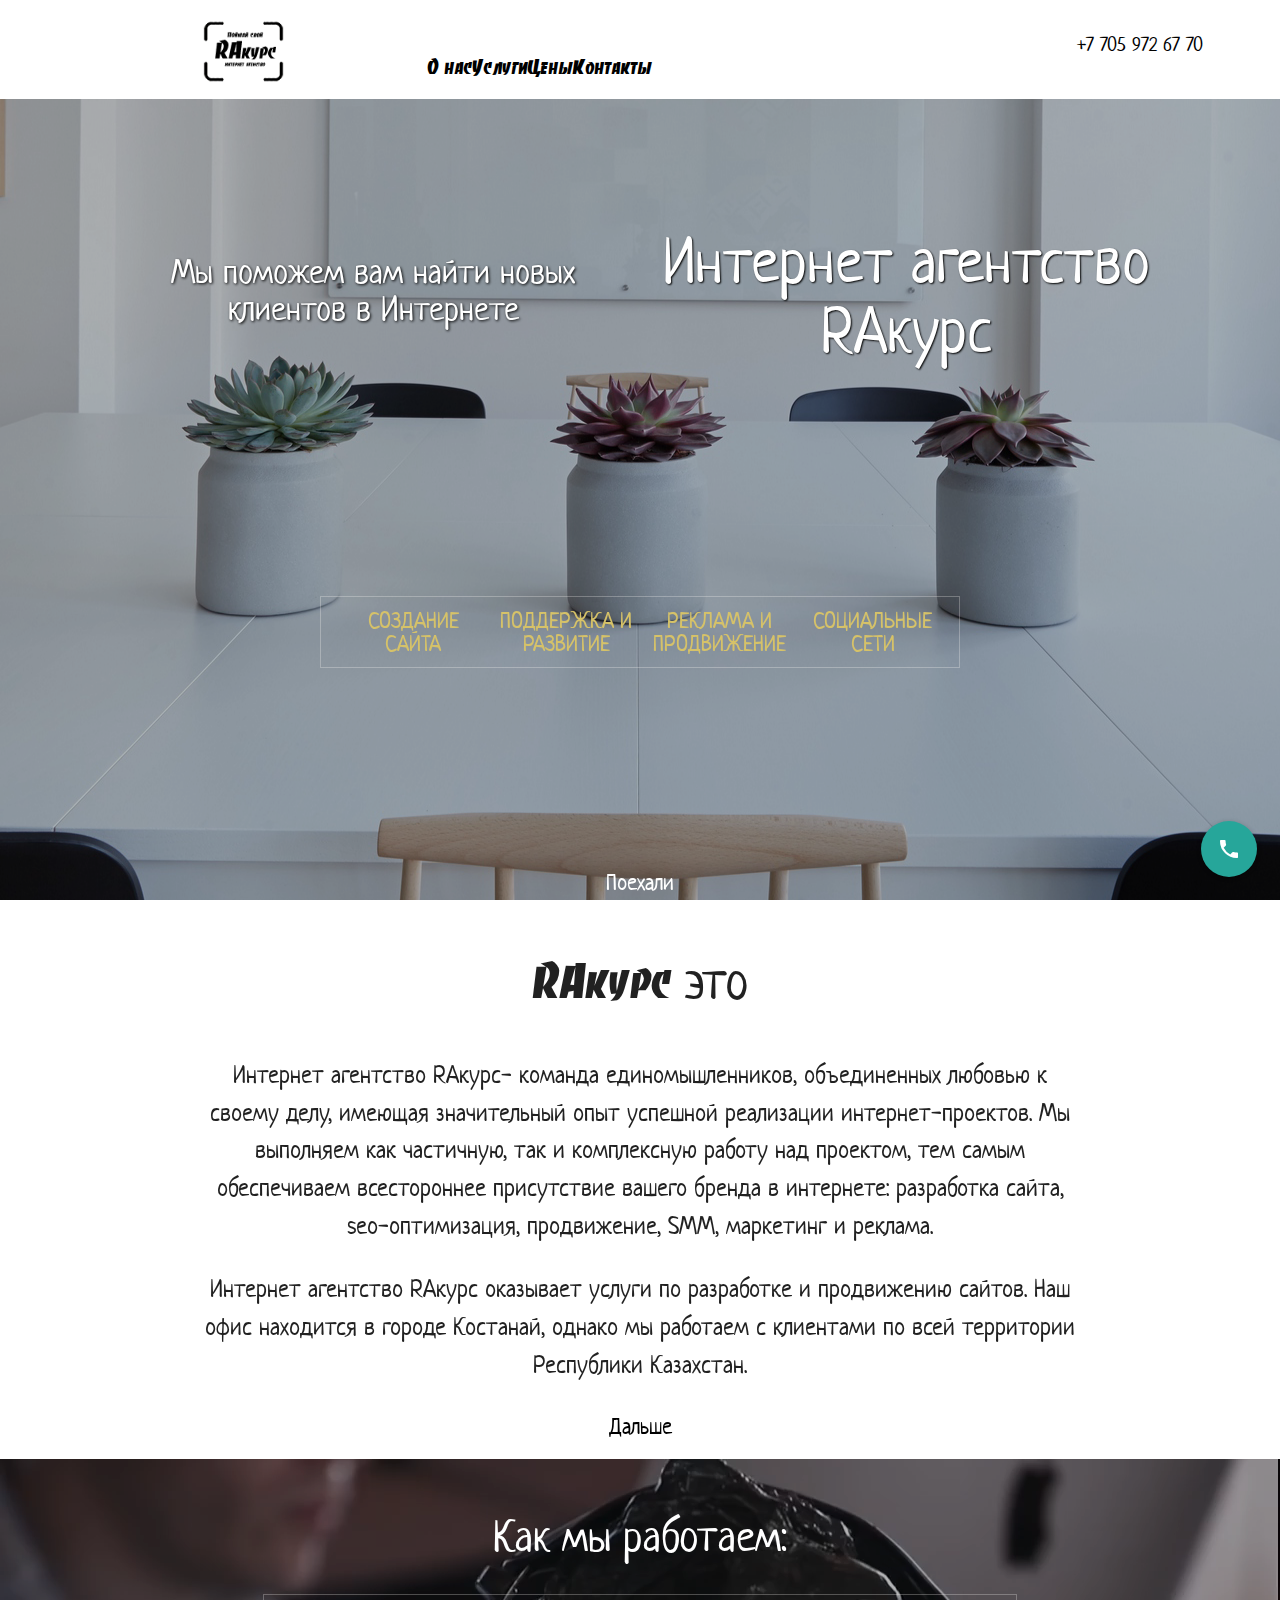
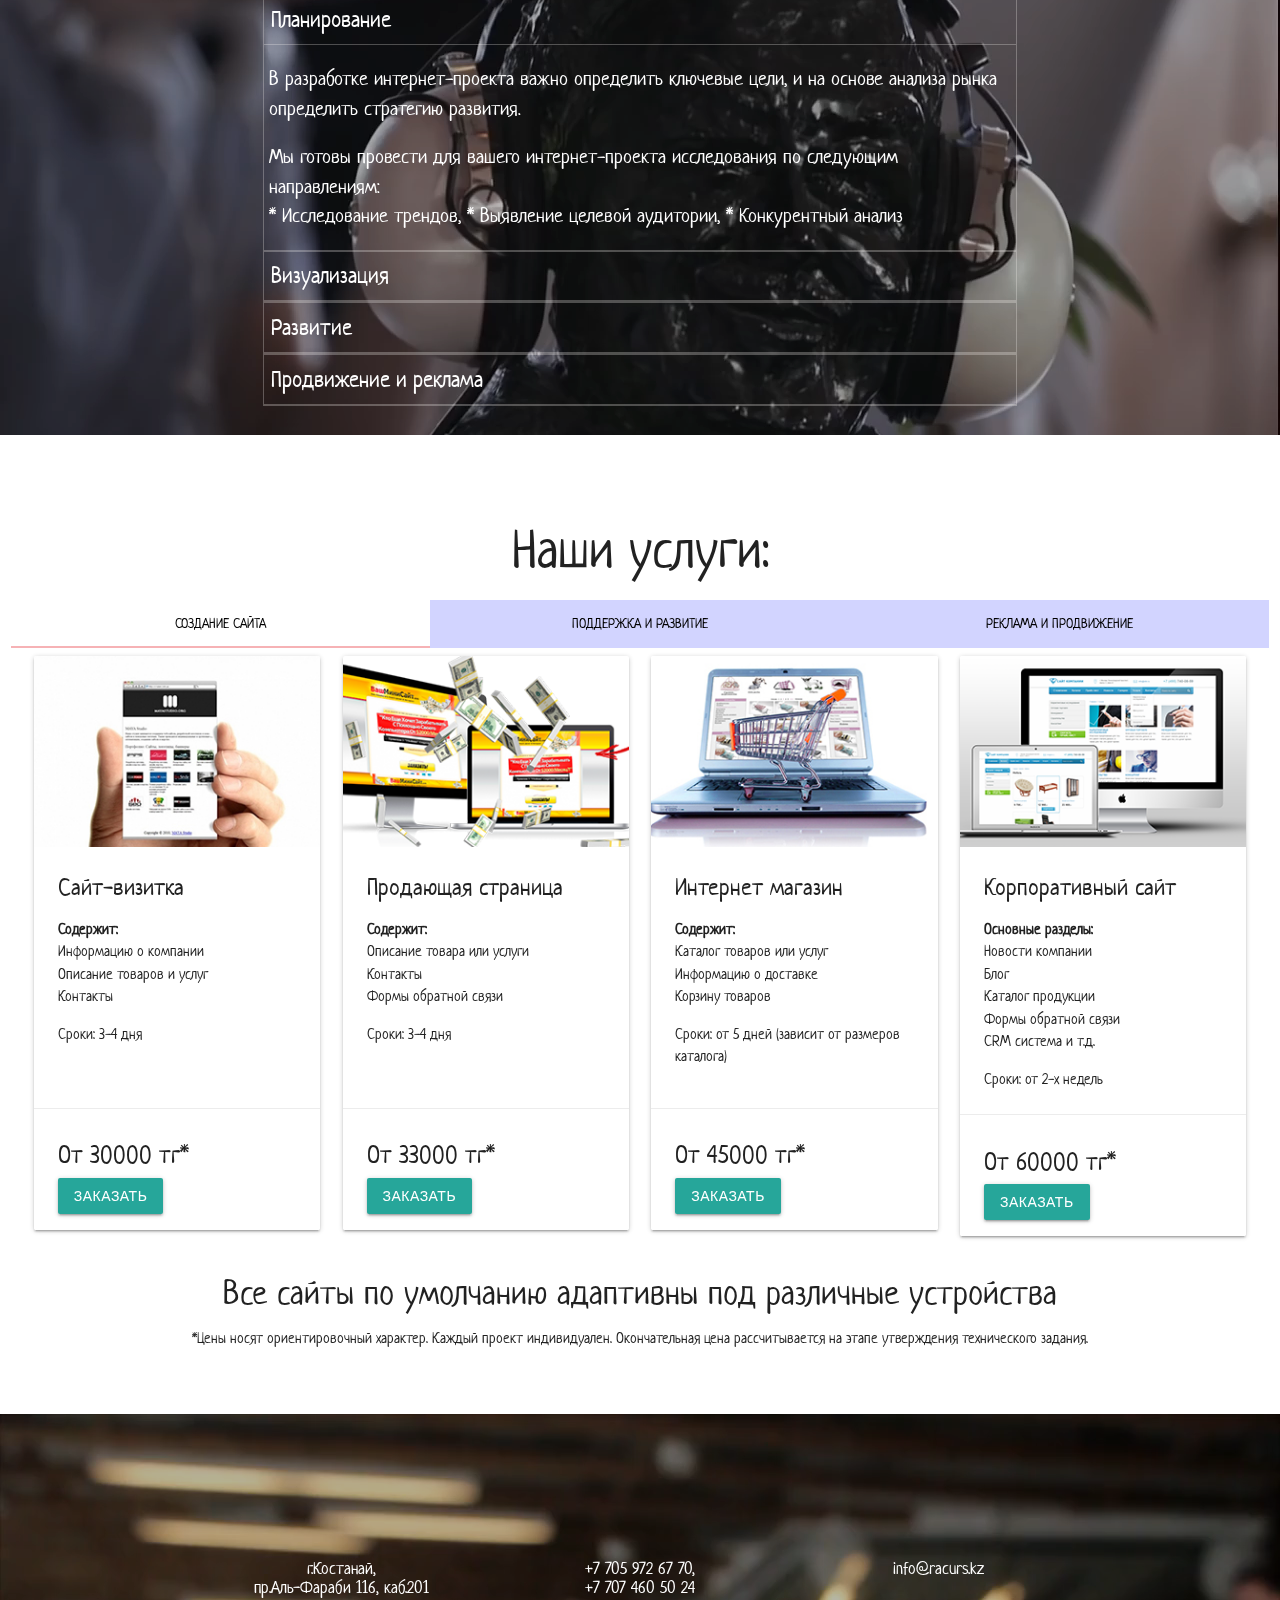
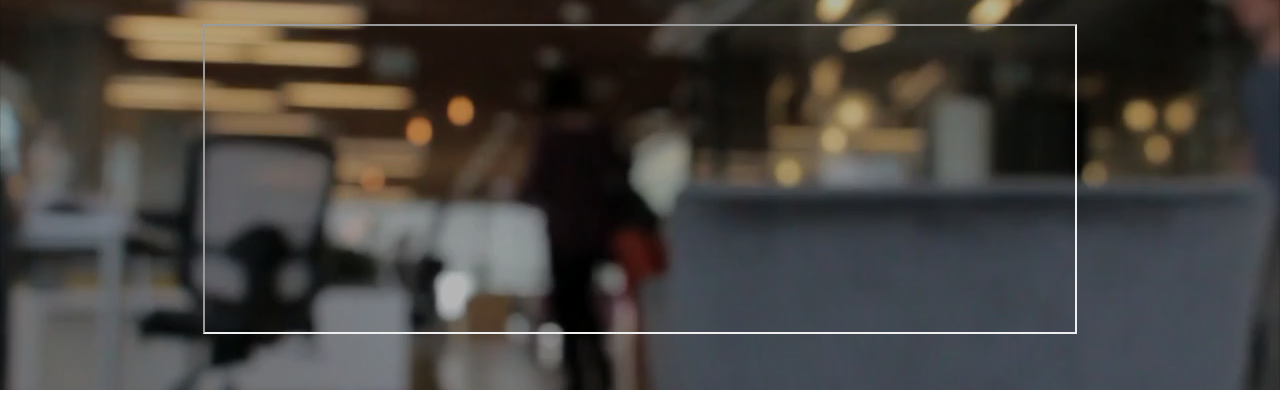
<file: index.html>
<!DOCTYPE html>
<html lang="ru">
<head>
    <meta charset="UTF-8">
    <title>RaCurs.kz-интернет агентство | Сайты в Костанае</title>

    <!-- Google Tag Manager -->
    <script>(function(w,d,s,l,i){w[l]=w[l]||[];w[l].push({'gtm.start':
        new Date().getTime(),event:'gtm.js'});var f=d.getElementsByTagName(s)[0],
        j=d.createElement(s),dl=l!='dataLayer'?'&l='+l:'';j.async=true;j.src=
        'https://www.googletagmanager.com/gtm.js?id='+i+dl;f.parentNode.insertBefore(j,f);
    })(window,document,'script','dataLayer','GTM-5PNMJJ2');</script>
    <!-- End Google Tag Manager -->


    <!--Import Google Icon Font-->
    <link href="https://fonts.googleapis.com/icon?family=Material+Icons" rel="stylesheet">
    <link rel="stylesheet" href="https://use.fontawesome.com/releases/v5.4.2/css/all.css" integrity="sha384-/rXc/GQVaYpyDdyxK+ecHPVYJSN9bmVFBvjA/9eOB+pb3F2w2N6fc5qB9Ew5yIns" crossorigin="anonymous">


    <!--Import materialize.css-->
    <link type="text/css" rel="stylesheet" href="css/materialize.min.css"  media="screen,projection"/>


    <!-- Main stylesheet-->
    <link rel="stylesheet" href="css/main.css" type="text/css">

    <!--<link rel="stylesheet" href="css/adaptive.css" type="text/css">-->

    <link rel="shortcut icon" href="media/img/favicon.png" type="image/x-png">


    <!--Let browser know website is optimized for mobile-->
    <meta name="viewport" content="width=device-width, initial-scale=1.0"/>

    <meta name="keywords" content="
    Заказать сайт, заказать сайт в Костанае, заказать сайт в Казахстане, заказать сайт недорого, заказать рекламу в интернете, интернет агенство,
    продвижение товара в интернете, найти клиентов в интернете, продающая страница, заказать интернет магазин"/>

    <meta name="description" content="Интернет агентство RAcurs.kz оказывает услуги по созданию сайтов, их развитию и продвижению.
    Настроим рекламную компанию вашего сайта в Google Adwords, Яндекс.Директ. Оказываем услуги SMM. Индивидуальный подход, гарантия, приемлемые цены
    "/>
    <!-- WhatsHelp.io widget -->
    <script type="text/javascript">
        (function () {
            var options = {
                whatsapp: "+77059726770", // WhatsApp number
                company_logo_url: "//static.whatshelp.io/img/flag.png", // URL of company logo (png, jpg, gif)
                greeting_message: "Напишите нам в WhatsApp", // Text of greeting message
                call_to_action: "Напишите нам", // Call to action
                position: "right", // Position may be 'right' or 'left'
            };
            var proto = document.location.protocol, host = "whatshelp.io", url = proto + "//static." + host;
            var s = document.createElement('script'); s.type = 'text/javascript'; s.async = true; s.src = url + '/widget-send-button/js/init.js';
            s.onload = function () { WhWidgetSendButton.init(host, proto, options); };
            var x = document.getElementsByTagName('script')[0]; x.parentNode.insertBefore(s, x);
        })();
    </script>
    <!-- /WhatsHelp.io widget -->
</head>
<body>

<!-- Google Tag Manager (noscript) -->
<noscript><iframe src="https://www.googletagmanager.com/ns.html?id=GTM-5PNMJJ2"
                  height="0" width="0" style="display:none;visibility:hidden"></iframe></noscript>
<!-- End Google Tag Manager (noscript) -->

<div id="header">
    <div class="nav">
        <div class="container">
            <div class="row mar"></div>
            <div class="tel">
                <span><i class="fab fa-whatsapp"></i> +7 705 972 67 70</span>
            </div>
            <div class="row">
                <div class="col s2 m3">
                    <a href="#"><img src="media/img/logo.png" class="responsive-img logo-img" id="logo-i"></a>
                </div>
                <div class="col m9">
                    <ul class="nav-menu hide-on-med-and-down section ">
                        <li><a href="#about">О нас</a></li>
                        <li><a href="#schema">Услуги</a></li>
                        <li><a href="#services">Цены</a></li>
                        <li><a href="#contacts">Контакты</a></li>
                    </ul>
                </div>
            </div>
        </div>
    </div>

    <div class="fullscreen-bg">
        <div class="parallax-container">
            <div class="parallax">
                <img src="media/img/Internet-agentstvo.png">
            </div>

        </div>
        <div class="overlay ">
            <div class="row">
                <div class="col xl1"></div>
                <div class="col s12 xl5 slogan ">
                    <h4>Мы поможем вам найти новых <br>клиентов в Интернете</h4>
                </div>
                <div class="col s12 xl5 ">
                    <h1>Интернет агентство <br>RAкурс</h1>
                </div>

            </div>


            <div class="card-wrap">
                <div class="card-body">
                    <span>СОЗДАНИЕ САЙТА</span>
                    <span>ПОДДЕРЖКА И РАЗВИТИЕ</span>
                    <span>РЕКЛАМА И ПРОДВИЖЕНИЕ</span>
                    <span>СОЦИАЛЬНЫЕ СЕТИ</span>
                </div>
            </div>
            <div class="row start" >
                <div class="col s12 center-align">
                    <a href="#about" class="white-text">Поехали <br><i class="fas fa-angle-double-down"></i></a>
                </div>
            </div>

        </div>
    </div>
</div>


<div class="section scrollspy" id="about">
    <div class="container">
        <div class="row">
            <div class="col s12">
                <h2 class="center-align"><span class="logo-text">RAкурс</span> это</h2>
            </div>
            <div class="col s12">
                <p class="flow-text center-align">
                    Интернет агентство RAкурс- команда единомышленников, объединенных любовью к своему делу, имеющая
                    значительный опыт успешной реализации интернет-проектов. Мы выполняем как частичную, так и комплексную
                    работу над проектом, тем самым обеспечиваем всестороннее присутствие вашего бренда в интернете:
                    разработка сайта, seo-оптимизация, продвижение, SMM, маркетинг и реклама.
                </p>
                <p class="flow-text center-align">
                    Интернет агентство RAкурс оказывает услуги по разработке и продвижению сайтов. Наш офис находится в
                    городе Костанай, однако мы работаем с клиентами по всей территории Республики Казахстан.
                </p>
            </div>
        </div>
    </div>
    <div class="row start" >
    <div class="col s12 center-align">
        <a href="#schema" class="black-text">Дальше <br><i class="fas fa-angle-double-down"></i></a>
    </div>
</div>
</div>
<div class="row section scrollspy" id="schema">
    <div class="fullscreen-bg">
        <div class="overlay">
            <div class="row">
                <div class="col s12">
                    <h3 class="center-align">Как мы работаем:</h3>
                </div>
                <div class="col s12">
                    <ul class="center-block">
                        <li class="active-list">
                            <div class="list-hed"><i class="fas fa-chart-line"></i> Планирование</div>
                            <div class="list-body">
                                <p>В разработке интернет-проекта важно определить ключевые цели, и на основе
                                    анализа рынка определить стратегию развития.</p>
                                <p>
                                    Мы готовы провести для вашего интернет-проекта исследования по следующим направлениям:
                                    <br>
                                    * Исследование трендов, * Выявление целевой аудитории, * Конкурентный анализ
                                </p>
                            </div>
                        </li>
                        <li>
                            <div class="list-hed"><i class="fas fa-laptop-code"></i> Визуализация</div>
                            <div class="list-body">
                                <p>
                                    Визуализация - проектирование и разработка дизайна интерфейса сайта,
                                    страницы в социальных сетях и т.д. (в зависимости от задач проекта, определенных на этапе планирования)
                                </p>
                            </div>
                        </li>
                        <li>
                            <div class="list-hed"><i class="fab fa-steam-symbol"></i> Развитие</div>
                            <div class="list-body">
                                <p>
                                    Данный этап включает в себя действия, направленные на повышение эффективности работы интернет-проекта:
                                    техническое обслуживание, контент менеджмент, обновление каталогов, изменение дизайна и т.д.
                                </p>
                            </div>
                        </li>
                        <li>
                            <div class="list-hed"><i class="fas fa-chart-pie"></i> Продвижение и реклама</div>
                            <div class="list-body">
                                <p>
                                    Комплексный интернет-маркетинг: <br>
                                    -SEO продвижение <br>
                                    -Контекстная и таргетированная реклама <br>
                                    -SMM продвижение в социальных сетях <br>
                                </p>
                            </div>
                        </li>
                    </ul>
                </div>
            </div>
            <div class="row start" >
                <div class="col s12 center-align">
                    <a href="#services" class="white-text">Дальше <br><i class="fas fa-angle-double-down"></i></a>
                </div>
            </div>
        </div>
        <video loop muted autoplay  class="fullscreen-bg__video">
            <source src="media/video/bg1.mp4" type="video/mp4">
        </video>
    </div>

</div>
<div class="section scrollspy" id="services">

        <div class="row">
            <div class="col s12">
                <h2 class="center-align">Наши услуги:</h2>
            </div>
            <div class="col s12">
                <ul id="tabs-swipe" class="tabs">
                    <li class="tab col s4"><a class="active" href="#test-swipe-1">Создание сайта</a></li>
                    <li class="tab col s4"><a href="#test-swipe-2">Поддержка и развитие</a></li>
                    <li class="tab col s4"><a href="#test-swipe-3">Реклама и продвижение</a></li>
                    <!--<li class="tab col s3"><a href="#test-swipe-4">Социальные сети</a></li>--->
                </ul>
                <div id="test-swipe-1" class="col s12">
                    <div class="col s12 m3">
                    <div class="card">
                        <div class="card-image waves-effect waves-block waves-light">
                            <img class="activator" src="media/img/Site-vizitka.jpg" alt="Создадим сайт-визитку для вашей компании" title="Сайт-визика для вас">
                        </div>
                        <div class="card-content">
                            <span class="card-title  activator"><i class="fas fa-address-card"></i> Сайт-визитка</span>
                                <ul>
                                    <li><b>Содержит:</b></li>
                                    <li>Информацию о компании</li>
                                    <li>Описание товаров и услуг</li>
                                    <li>Контакты</li>
                                </ul>
                            <p>Сроки: 3-4 дня</p>
                        </div>
                        <div class="card-reveal">
                            <span class="card-title grey-text text-darken-4">Сайт-визитка<i class="material-icons right">close</i></span>
                            <p>Сайт-визитка - небольшой сайт (3-4 страницы), содержащий основную информацию о деятельности вашей компании,
                                краткую информацию о продукции и услугах, ваши контакты</p>
                        </div>
                        <div class="card-action">
                            <h5>От 30000 тг*</h5>
                            <button class="btn waves-effect send">Заказать</button>
                        </div>
                    </div>
                    </div>
                    <div class="col s12 m3">
                    <div class="card">
                        <div class="card-image waves-effect waves-block waves-light">
                            <img class="activator" src="media/img/Landing-page.png" alt="Landing-page" title="Увеличте продажии с Landing-page">
                        </div>
                        <div class="card-content">
                            <span class="card-title activator"><i class="fas fa-money-check-alt"></i> Продающая страница</span>
                            <ul>
                                <li><b>Содержит:</b></li>
                                <li>Описание товара или услуги</li>
                                <li>Контакты</li>
                                <li>Формы обратной связи</li>
                            </ul>
                            <p>Сроки: 3-4 дня</p>
                        </div>
                        <div class="card-reveal">
                            <span class="card-title grey-text text-darken-4">Продающая страница<i class="material-icons right">close</i></span>
                            <p><b>Landing-page</b>-состоит из одной единственной страницы, содержащей краткую информацию о компании, целью которой является побудить потенциального клиента
                                к определенному действию (оставить контакты, заявку, купить).</p>
                        </div>
                        <div class="card-action">
                            <h5>От 33000 тг*</h5>
                            <button class="btn waves-effect send">Заказать</button>
                        </div>
                    </div>
                    </div>
                    <div class="col s12 m3">
                        <div class="card">
                            <div class="card-image waves-effect waves-block waves-light">
                                <img class="activator" src="media/img/Internet-magazin.jpg" alt="Интернет магазин" title="Интернет магазинн быстро и качественно">
                            </div>
                        <div class="card-content">
                            <span class="card-title"><i class="fas fa-shopping-cart"></i> Интернет магазин</span>
                            <ul>
                                <li><b>Содержит:</b></li>
                                <li>Каталог товаров или услуг</li>
                                <li>Информацию о доставке</li>
                                <li>Корзину товаров</li>
                            </ul>
                            <p>Сроки: от 5 дней (зависит от размеров каталога)</p>
                        </div>
                            <div class="card-reveal">
                                <span class="card-title grey-text text-darken-4">Интернет магазин<i class="material-icons right">close</i></span>
                                <p>Сайт представляет собой каталог, содержащий фотографии товаров, их описания, информацию об оплате и доставке. Приветствует наличие
                                    различных фильтров и способов сортировки товаров или услуг по необходимым параметрам.</p>
                            </div>
                            <div class="card-action">
                                <h5>От 45000 тг*</h5>
                                <button class="btn waves-effect send">Заказать</button>
                            </div>
                    </div>
                    </div>
                    <div class="col s12 m3">
                    <div class="card">
                        <div class="card-image waves-effect waves-block waves-light">
                            <img class="activator" src="media/img/Site-company.png" alt="Корпоративный сайт" title="Корпаративный сайт">
                        </div>
                        <div class="card-content">
                            <span class="card-title"><i class="fas fa-hotel"></i> Корпоративный сайт</span>
                            <ul>
                                <li><b>Основные разделы:</b></li>
                                <li>Новости компании</li>
                                <li>Блог</li>
                                <li>Каталог продукции</li>
                                <li>Формы обратной связи</li>
                                <li>CRM система и т.д.</li>
                            </ul>
                            <p>Сроки: от 2-х недель </p>
                        </div>
                        <div class="card-reveal">
                            <span class="card-title grey-text text-darken-4">Корпоративный сайт<i class="material-icons right">close</i></span>
                            <p>Полноценный портал, дающий всестороннюю информацию о компании, сферах ее деятельности, новостях, продукции. Структура и содержание подобного сайта,
                                как правило, определяется индивидуально.</p>
                        </div>
                        <div class="card-action">
                            <h5>От 60000 тг*</h5>
                            <button class="btn waves-effect send">Заказать</button>
                        </div>
                    </div>
                    </div>
                    <div class="col s12">
                        <h4 class="center-align">Все сайты по умолчанию адаптивны под различные устройства</h4>
                        <p class="center-align">*Цены носят ориентировочный характер. Каждый проект индивидуален. Окончательная цена рассчитывается на этапе утверждения
                        технического задания.</p>

                    </div>
                </div>
                <div id="test-swipe-2" class="col s12">
                    <div class="container">
                        <div class="row">
                            <div class="col s12 m4">
                                <div class="card">
                                    <div class="card-image waves-effect waves-block waves-light">
                                        <img class="activator" src="media/img/Obslujivanie-site.jpg" alt="Обслуживание сайта" title="Техническое сопровождение сайта">
                                    </div>
                                    <div class="card-content">
                                        <span class="card-title"><i class="fas fa-cogs"></i> Техническое обслуживание сайта</span>
                                        <ul>
                                            <li><b>Содержание</b></li>
                                            <li>Обеспечение работоспособности сайта</li>
                                            <li>Обновление устаревшей информации</li>
                                            <li>Пополнение каталога товаров</li>
                                            <li>Частичная доработка</li>
                                        </ul>
                                    </div>
                                    <div class="card-action">
                                        <h5>От 7000тг/в месяц*</h5>
                                        <button class="btn waves-effect send">Заказать</button>
                                    </div>
                                </div>
                            </div>
                            <div class="col s12 m4">
                                <div class="card">
                                    <div class="card-image waves-effect waves-block waves-light">
                                        <img class="activator" src="media/img/Uslugi-seo.png" alt="Seo" title="Поисковая оптимизация сайта">
                                    </div>
                                    <div class="card-content">
                                        <span class="card-title"><i class="fas fa-compass"></i> Поисковая оптимизация (SEO)</span>
                                        <ul>
                                            <li><b>Содержание:</b></li>
                                            <li>Регистрация в поисковых системах Google, Яндекс</li>
                                            <li>Регистрация в интернет-каталогах</li>
                                            <li>Внутренняя и внешняя оптимизация</li>
                                        </ul>
                                    </div>
                                    <div class="card-action">
                                        <h5>От 5000тг*</h5>
                                        <button class="btn waves-effect send">Заказать</button>
                                    </div>
                                </div>
                            </div>
                            <div class="col s12 m4">
                                <div class="card">
                                    <div class="card-image waves-effect waves-block waves-light">
                                        <img class="activator" src="media/img/webdesign.jpg" alt="Дизайн сайта" title="Дизайн и доработка действующего сайта">
                                    </div>
                                    <div class="card-content">
                                        <span class="card-title"><i class="fas fa-pencil-ruler"></i> Изменение структуры сайта</span>
                                        <ul>
                                            <li><b>Содержание:</b></li>
                                            <li>Изменение шаблона сайта</li>
                                            <li>Создание новых разделов</li>
                                            <li>Подключение дополнительных модулей</li>
                                            <li>Создание интерактивных форм</li>
                                        </ul>
                                    </div>
                                    <div class="card-action">
                                        <h5>От 10000*</h5>
                                        <button class="btn waves-effect send">Заказать</button>
                                    </div>
                                </div>
                            </div>
                            <div class="col s12">
                                <p class="center-align">*Цены носят ориентировочный характер. Каждый проект индивидуален. Окончательная цена рассчитывается на этапе утверждения
                                    технического задания.</p>

                            </div>
                        </div>
                    </div>

                </div>
                <div id="test-swipe-3" class="col s12">
                    <div class="container">
                        <div class="row">
                            <div class="col s12 m4">
                                <div class="card">
                                    <div class="card-image waves-effect waves-block waves-light">
                                        <img class="activator" src="media/img/Veb-analitica.jpg" alt="Веб аналитика" title="Услуги веб анализа">
                                    </div>
                                    <div class="card-content">
                                        <span class="card-title"><i class="far fa-chart-bar"></i> Веб-аналитика</span>
                                        <ul>
                                            <li><b>Сервисы</b></li>
                                            <li>Google Analytics</li>
                                            <li>Яндекс.Метрика</li>
                                        </ul>
                                        <p>Акция!!!При покупке контекстной рекламы ВЕБ-АНАЛИТИКА в подарок.</p>
                                    </div>
                                    <div class="card-reveal">
                            <span class="card-title grey-text text-darken-4">Веб-аналитика<i class="material-icons right">close</i></span>
                                        <p>После того, как сайт создан, надо поставить его на рельсы веб-аналитики.
                                            Благодаря ей, вы поймете, что происходит с посещаемостью и продажами, сколько денег потратили,
                                            а сколько заработали</p>
                        </div>
                                    <div class="card-action">
                                        <h5>От 4000 тг</h5>
                                        <button class="btn waves-effect send">Заказать</button>
                                    </div>
                                </div>
                            </div>
                            <div class="col s12 m4">
                                <div class="card">
                                    <div class="card-image waves-effect waves-block waves-light">
                                        <img class="activator" src="media/img/Google-Adwords-Yandex-Direct.jpg" alt="Контекстная реклама" title="Реклама в интернете">
                                    </div>
                                    <div class="card-content">
                                        <span class="card-title"><i class="fas fa-search"></i> Контекстная реклама</span>
                                        <ul>
                                            <li><b>Системы контекстной рекламы:</b></li>
                                            <li>Google Adwords</li>
                                            <li>Яндекс.Директ</li>
                                        </ul>
                                    </div>
                                    <div class="card-reveal">
                            <span class="card-title grey-text text-darken-4">Контекстная реклама <i class="material-icons right">close</i></span>
                                        <p>Контекстная реклама - это рекламные объявления, которые человек видит в
                                            зависимости от того, что ищет в поисковиках. Качественно настроенная рекламная компания позволяет привлечь трафик на сайт,
                                        а с ним и потенциальных клиентов.</p>
                        </div>
                                    <div class="card-action">
                                        <h5>От 4000 тг*</h5>
                                        <button class="btn waves-effect send">Заказать</button>
                                    </div>
                                </div>
                            </div>
                            <div class="col s12 m4">
                                <div class="card">
                                    <div class="card-image waves-effect waves-block waves-light">
                                        <img class="activator" src="media/img/Uslugi-smm.jpg" alt="Услуги таргетированной рекламы в соц. сетях" title="Найди новых клиентов
в популярных соц. сетях">
                                    </div>
                                    <div class="card-content">
                                        <span class="card-title"><i class="fas fa-thumbs-up"></i> Реклама в соц. сетях</span>
                                        <ul>
                                            <li><b>Поддерживаемые соц. сети:</b></li>
                                            <li>Вконтакте</li>
                                            <li>Instagramm</li>
                                            <li>Одноклассники</li>
                                            <li>Facebook</li>
                                        </ul>
                                    </div>
                                    <div class="card-reveal">
                            <span class="card-title grey-text text-darken-4">Реклама в соц. сетях <i class="material-icons right">close</i></span>
                                        <p>Социальные сети предоставляют удобные инструменты продвижения ваших товаров и услуг.
                                            Такую рекламу можно настроить  по множеству фильтров, что позволит найти именно вашего клиента.</p>
                        </div>
                                    <div class="card-action">
                                        <h5>От 7000 тг*</h5>
                                        <button class="btn waves-effect send">Заказать</button>
                                    </div>
                                </div>
                            </div>
                            <div class="col s12">
                                <p class="center-align">*Указанная цена включает стоимость настройки рекламной компании. Рекламный бюджет оплачивается отдельно, исходя из
                                целей рекламной компании.</p>

                            </div>
                        </div>
                    </div>
                </div>
               <!-- <div id="test-swipe-4" class="col s12">
                    <div class="container">
                        <div class="row">
                            <div class="col s12 m4">
                                <div class="card">
                                    <div class="card-image waves-effect waves-block waves-light">
                                        <img class="activator" src="media/img/Acaunt-v-soc-setayh.jpg" alt="Аккаунт в соц.сетях" title="Ведение аккаунта в соц. сетях">
                                    </div>
                                    <div class="card-content">
                                        <span class="card-title"><i class="fas fa-id-card"></i> Аккаунт в социальных сетях</span>
                                         <p>Наша команда предлагает вам услуги по созданию, ведению и развитию аккаунта
                                        в самых крупных соц. сетях.</p>
                                    </div>
                                    <div class="card-reveal">
                                        <span class="card-title grey-text text-darken-4">Аккаунт в социальных сетях <i class="material-icons right">close</i></span>
                                        <p>Социальные сети- это удобный канал распространения информации о вашей компании, продукте.
                                            Здесь вы можете напрямую общаться со своей аудиторией.</p>
                                    </div>
                                    <div class="card-action">
                                        <h5>От 7000 тг/в месяц*</h5>
                                        <button class="btn waves-effect send">Заказать</button>
                                    </div>
                                </div>
                            </div>
                            <div class="col s12 m4">
                                <div class="card">
                                    <div class="card-image waves-effect waves-block waves-light">
                                        <img class="activator" src="media/img/kontent-marketing.png" alt="Контент-маркетинг" title="Заказать контент-маркетинг">
                                    </div>
                                    <div class="card-content">
                                        <span class="card-title"><i class="fas fa-comments"></i> Контент - маркетинг</span>
                                        <p>Наша команда разработет подробный контент-план ваших аккаунтов в социальных сетях.</p>
                                    </div>
                                    <div class="card-reveal">
                                        <span class="card-title grey-text text-darken-4">Контент - маркетинг <i class="material-icons right">close</i></span>
                                        <p>Контент-маркетинг - это создание и распростронение полезного материала, который помогает
                                            людям решать их задачи. Качественный контент способствует расширению аудитории, лояльной к вашему продукту.</p>
                                    </div>

                                    <div class="card-action">
                                        <h5>От 15000 тг в месяц*</h5>
                                        <button class="btn waves-effect send">Заказать</button>
                                    </div>
                                </div>
                            </div>
                            <div class="col s12 m4">
                                <div class="card">
                                    <div class="card-image waves-effect waves-block waves-light">
                                        <img class="activator" src="media/img/Sozdanie-bloga.jpg" alt="Ведение блога" title="Услуги по ведению блога вашей компании">
                                    </div>
                                    <div class="card-content">
                                        <span class="card-title"><i class="fab fa-blogger-b"></i> Блог</span>
                                        <p>Доверьте ведение вашего корпоративного блога нашей команде!</p>
                                    </div>
                                    <div class="card-reveal">
                                        <span class="card-title grey-text text-darken-4">Блог <i class="material-icons right">close</i></span>
                                        <p>
                                            Блог- это публичный журнал с комментариями и идеальная площадка для контент-маркетинга.
                                            Блог не только способствует привлечению потенциальных клиентов, но и повышает уровень
                                            вашей экспертности в глазах аудитории.
                                        </p>
                                    </div>
                                    <div class="card-action">
                                        <h5>От 15000 тг*</h5>
                                        <button class="btn waves-effect send">Заказать</button>
                                    </div>
                                </div>
                            </div>
                            <div class="col s12">
                                <p class="center-align">*Указанная цена носит ориентировочный характер. Окончательная цена будет зависеть от выбранной стратегии
                                контент-плана</p>

                            </div>
                        </div>
                    </div>
                </div>-->
            </div>
        </div>

</div>
<div class="section scrollspy" id="contacts">
    <div class="fullscreen-bg">
        <div class="overlay">
            <div class="container">
                <div class="row">
                    <div class="col s4 white-text center-align">
                        <h5><i class="fas fa-map-marked-alt"></i></h5>
                        <h6>г.Костанай, <br> пр.Аль-Фараби 116, каб.201</h6>
                    </div>
                    <div class="col s4 white-text center-align">
                        <h5><i class="fab fa-whatsapp"></i></h5>
                        <h6>+7 705 972 67 70, <br> +7 707 460 50 24</h6>
                    </div>
                    <div class="col s4 white-text center-align">
                        <h5><i class="far fa-envelope"></i></h5>
                        <h6>info@racurs.kz</h6>
                    </div>
                </div>
                <div class="row">
                    <div class="col s12 center-align">
                        <iframe src="https://yandex.kz/map-widget/v1/-/CBBPB-SzkB" width="100%" height="310" frameborder="1" allowfullscreen="true"></iframe>
                    </div>
                </div>
            </div>
        </div>
        <video loop muted autoplay  class="fullscreen-bg__video">
            <source src="media/video/bg2.mp4" type="video/mp4">
        </video>
</div>
</div>

<div class="fixed-action-btn">
    <a class="btn-floating btn-large modal-trigger" data-target="modal1" id="call">
        <i class="large material-icons">call</i>
    </a>
</div>
<div id="modal1" class="modal">
    <div class="modal-content">
        <div class="col s12 right-align">
            <a href="#!" class="modal-close waves-effect waves-green btn-flat"><i class="fas fa-times"></i></a>
        </div>
        <h4>Заказать обратный звонок</h4>
        <form>
            <div class="row">
                <div class="input-field col s12">
                    <i class="material-icons prefix">account_circle</i>
                    <input id="name" type="text" class="validate">
                    <label for="name">Ваше имя</label>
                    <span class="helper-text" data-error="Поле не должно быть пустым" data-success="Верно"></span>
                </div>
                <div class="input-field col s12">
                    <i class="material-icons prefix">phone</i>
                    <input id="phone" type="tel" class="validate">
                    <label for="phone">Телефон</label>
                    <span class="helper-text" data-error="Поле не должно быть пустым" data-success="Верно"></span>
                </div>
            </div>
        </form>
    </div>
    <div class="modal-footer">
        <button class="btn waves-effect" id="sendReq">Оставить заявку</button>
    </div>
</div>


<!-- Compiled and minified JavaScript -->
<script src="https://ajax.googleapis.com/ajax/libs/jquery/3.3.1/jquery.min.js"></script>
<!--JavaScript at end of body for optimized loading-->
<script type="text/javascript" src="js/materialize.min.js"></script>
<script src="js/main.js" type="text/javascript"></script>
<script type="text/javascript">

</script>
</body>
</html>
</file>
<file: css/main.css>
@import url('https://fonts.googleapis.com/css?family=Neucha');
@font-face {
    font-family: BancoDi;
    src: url("fonts/BANCODI_.TTF");
}
html{
    font-family:'Neucha', cursive;
}


/*========Header======*/

.logo-text{
    font-family: BancoDi;
}
.nav{
    position: fixed;
    width: 100%;
    z-index: 100;
    background: #ffffff;
    max-height: 11%;
}
.nav-menu{

}
.nav-menu li a{
    float: left;
    font-family: BancoDi;
    font-size: 2em;
   /* margin-left:7%;*/
    color:black;


}
.tel{
    position: absolute;
    z-index: 115;
    right: 6%;
    top: 30%;
    color: black;
    font-size: 1.3em;
}
.tel1{
    color: black;
    font-size: 1.3em;
}
#logo-i{
    max-width: 90%;
}
.fullscreen-bg {
    overflow: hidden;
    position: relative;
    height: 100%;
    width: 100%;
    padding-top:45%;
}

.fullscreen-bg__video {
    position: absolute;
    top: 0;
    left: 0;
    width: 100%;
}
.overlay {
    background: rgba(0,0,0,0.29);
    position: absolute;
    top:0;
    left:0;
    width: 100%;
    height: 100%;

    padding-top:10%;
}
.parallax-container{
    overflow: visible;

}
.overlay h1 {
    text-align:center;
    color:#fff;
    text-shadow: 1px 1px 2px black;

}
.overlay h4 {
    text-align:center;
    color:#fff;
    text-shadow: 1px 1px 3px black;
    margin-top:13%;

}
#header .fullscreen-bg{
    top:11vh;
    height: 89vh;
    padding-top: 0;

}
.card-wrap{
    width: 100%;
    text-align: center;
    margin-top:18%;
}
.card-body{
    margin: auto auto;
    color: #d6c268;
    display:inline-block;
    width: 50%;
    text-align: center;

    font-size: 1.5em;
    border: 1px solid rgba(255,252,249,0.27);
    padding:1%;
}
.card-body span{
    display: block;
    float: left;
    margin-left:1%;
    width: 24%;
    line-height: 1em;
}
.card-content{
    min-height: 29vh;
}
.start{
    position: absolute;
    bottom: 5%;
    width: 100%;
}
.start:hover{
   /* bottom: 3%;*/
    cursor: pointer;
    display: block;
}
.start a{
    font-size: 2em;
}

/*======About=====*/
#about{
    position: relative;
}
#about .container{
    min-height: 60vh;
    padding-top:11vh;
}

/*=====Schema====*/
#schema .overlay{
    padding-top:2%;
    color: white;
    z-index: 200;
}

#schema ul{
    width: 60%;

}

#schema ul li{
    border: 1px solid rgba(255,252,249,0.27);

}
.list-hed{
    font-size: 1.5em;
    border-bottom:1px solid rgba(255,252,249,0.27);
    padding:1%;

}
.list-hed:hover{
    cursor: pointer;
}
.list-body{
    font-size: 1.3em;
    display: none;
    padding:0 5px 0 5px;
}
li.active-list .list-body{

}
#schema .fullscreen-bg{
    z-index: 10;
}
#schema .start{
    display: none;
}

/*=======Services=====*/
.tabs .tab a{
    color: black;
    background: rgba(148,153,255,0.42);
}
.tabs .tab a:hover, .tabs .tab a.active{
    color: black;
}

/*=======Contacts====*/
#contacts .fullscreen-bg{
    z-index: 10;
}
#contacts .overlay{
    z-index: 15;
}


#modal1 .modal-footer{
    text-align: center;
}
#wh-widget-send-button{
    display: none;
}

/*==============Adaptive====================*/

@media only screen and (max-width: 600px) {
    html{
        max-width: 100vw;
    }
    .fullscreen-bg{
        overflow: visible;
        padding-top:0;
    }
    .fullscreen-bg video{
        display: none;
    }
    .parallax-container{
        display: none;
    }
    #header .fullscreen-bg{
        top: 8vh;
        min-height: 92vh;
        background: url("../media/img/Internet-agentstvo.png");
        background-size: cover;
    }
    #header .overlay{
        min-height: 92vh;
        position: relative;
        background: rgba(86,86,86,0.42);
    }

    .slogan{
        display: none;
    }
    .start{
        bottom: 1%;
    }
    .start:hover{
        bottom: 0.5%;
    }
    .card-body{
        width: 80%;
    }
    .card-body span{
        float: none;
        width: 100%;
        line-height: 2rem;
        color: white;
        text-shadow: 1px 1px 2px black;
    }
    .tel{
        top: 10%;
        right:8%;
    }
    .nav{
        max-height: 8%;
        max-width: 100vw;
    }
    .fixed-action-btn{
        right: 10px;
        bottom: 10px;
    }
    #about{
        min-height: 92vh;
    }
    #schema{
        height: 92vh;
    }
    #schema .start{
        display: block;

    }
    #schema .start a{
        font-size: 1.3em;
    }
    .section{
        padding: 0;
    }
    #schema .fullscreen-bg{
        min-height: 92vh;
        background: url("../media/img/bg1-mobail.jpg");
        -webkit-background-size: cover;
        background-size: cover;
    }
    #schema .overlay{
        min-height: 92vh;
        position: relative;
    }
    #schema ul{
        width: 90%;
    }
    #schema,#contacts .overlay{
        background: rgba(79,79,79,0.63);
        min-height: 92vh;
        position: relative;
    }
    .list-body{
        line-height: 1em;
    }
    .modal-content h4{
        font-size: 1.5em;
    }
    #wh-widget-send-button{
        display: block;
    }
    .fixed-action-btn{
        display: none;
    }

}
@media only screen and (max-height: 950px) and (min-height: 700px){
    .nav-menu li a{
        font-size: 1.5em;
    }
    #logo-i{
        max-height: 7vh;

    }
    .overlay h1{
        margin-top:0;
    }
    .overlay h4{
        margin-top:5%;
    }
    .card-wrap{
        margin-top:16%;
    }
    .start{
        bottom: 0;
        margin-bottom:0;
        z-index: 99;
    }
    .start:hover{
        bottom: 0;
    }
    .start a{
        font-size: 1.5em;
    }

}
@media only screen and (min-height: 1070px){
    #header .overlay,.fullscreen-bg{
        max-height: 79vh;
    }
    #header .overlay{
        padding-top: 7%;
    }
    .overlay h1{
        margin-top:0;
    }
    .overlay h4{
        margin-top:5%;
    }
    .card-wrap{
        margin-top:15%;
    }
    #logo-i{
        max-width: 60%;
    }
}
@media only screen and (min-width: 1800px){
    #logo-i{
        max-width: 50%;
    }
}

@media only screen and (max-height: 600px) and (max-width: 400px){
    .overlay h1{
        font-size: 2.5em;
    }
    .start{
        bottom: 0;
        margin-bottom:0;
        z-index: 99;
    }
    .start:hover{
        bottom: 0;
    }
    .start a{
        font-size: 1.5em;
    }

}
</file>
<file: css/adaptive.css>
/* Smartphones (portrait and landscape) ----------- */
@media only screen
and (min-device-width : 320px)
and (max-device-width : 480px) {
    #header .nav{
        max-height: 9%;
    }
    #header{
        min-height: 100vh;
    }
    #header .fullscreen-bg{
        top: 9vh;
        min-height: 91vh;
    }
    #header .overlay{
        padding-top: 0;
    }
    #header .overlay h4{
        display: none;
    }
    .card-wrap{
        margin-top:28%;
    }
    .card-body{
        width: 65%;
    }
    .card-body span{
        float: none;
        width: 100%;
        font-size: 0.8em;
    }
    .start{
        bottom: 1%;
    }
    .start a{
        font-size: 1.5em;
    }
    .fixed-action-btn{
        display: none;
    }
    #wh-widget-send-button{
        display: block;
    }
    #about,#schema,#contacts{
        min-height: 90vh;
    }
    #about .container{
        padding-top:0;
    }
    #contacts .fullscreen-bg,.overlay{
        min-height: 90vh;
        padding-top:0;
    }
    #schema .fullscreen-bg,.overlay{
        min-height: 90vh;
        padding-top:0;
    }
    #schema .fullscreen-bg{
        background: url("../media/img/bg1-mobail.jpg");
        -webkit-background-size: cover;
        background-size: cover;
    }
    #schema video{
        display: none;
    }
    #schema ul{
        width: 95%;
    }
    .list-hed{
        text-shadow: 1px 1px 2px black;
    }
    .list-body{
        line-height: 1em;
        text-shadow: 1px 1px 2px black;
    }
    #schema .start{
        display: block;
    }
    #contacts video{
        display: none;
    }
    #contacts .fullscreen-bg{
        background: url("../media/img/bg2-mobail.jpg");
        -webkit-background-size: cover;
        background-size: cover;
    }

}

/* Smartphones (landscape) ----------- */
@media only screen and (min-width : 321px) {
    /*#header{
        min-height: 100vh;
    }
    #header .fullscreen-bg{

    }
    #header .overlay{
        padding-top:0;
    }
    #logo-i{
        height: 9vh;
    }
    .mar{
        margin-bottom:10px;
    }
    .overlay h4{
        font-size: 1.6em;
    }
    .overlay h1{
        font-size: 2.2em;
    }
    .card-wrap{
        margin-top:0;
    }
    .card-body{
        width: 70%;
        font-size: 1.1em;
    }
    .start{
        bottom: 1%;
    }
    .start a{
        font-size: 1.3em;
    }
    #about .container{
        padding-top:0;
    }
    #about h2{
        margin-top:8%;
        margin-bottom:1%;
    }
    #about .start{
        bottom: 0;
        margin-bottom:0;
    }
    video{
        display: none;
    }
    #schema .fullscreen-bg,#contacts .fullscreen-bg{
        min-height: 120vh;
    }
    #schema .overlay,#contacts .overlay{
        min-height: 120vh;
    }
    #schema h3{
        font-size: 1.8em;
    }
    #schema ul{
        width: 90%;
        line-height: 1.1em;
    }
    #schema .fullscreen-bg{
        background: url("../media/img/bg1-mobail.jpg");
        -webkit-background-size: cover;
        background-size: cover;
    }
    #contacts .fullscreen-bg{
        background: url("../media/img/bg2-mobail.jpg");
        -webkit-background-size: cover;
        background-size: cover;
    }
    .fixed-action-btn{
        display: none;
    }
    #wh-widget-send-button{
        display: block;
    }
    #services .row .col.m3{
        width: 50%;
    }
    #services .row .col.m4{
        width: 50%;
    }
    .card-content{
        min-height: 80vh;
    }*/
}

/* Smartphones (portrait) ----------- */
@media only screen and (max-width : 320px) {

}

/* iPads (portrait and landscape) ----------- */
@media only screen
and (min-device-width : 768px)
and (max-device-width : 1024px) {
    #header{
        min-height: 100vh;
    }
    .overlay{
        padding-top:0;
    }
    .overlay h1{
        /*margin-top:20vh;*/

    }
    .overlay h4{
        /*margin-top:25vh;*/
    }
    .card-wrap{
        margin-top:32%;
    }
    .card-body{
        width: 70%;
    }
    .start{
        bottom: 0;
    }
    .parallax-container{
        top: 10vh;
    }
    video{
        display: none;
    }
    #schema .fullscreen-bg{
        min-height: 43vh;
        background: url("../media/img/bg1-mobail.jpg");
        background-size: cover;
    }
    #schema .overlay{
        min-height: 43vh;
        text-shadow: 1px 1px 2px black;
    }
    #schema ul{
        width: 90%;
        line-height: 1.1em;
    }
    #services .row .col.m3{
        width: 50%;
    }
    #services .row .col.m4{
        width: 50%;
    }
    .card-content{
        min-height: 25vh;
    }
    #contacts{
        min-height: 40vh;
        padding:0;
        background: url("../media/img/bg2-mobail.jpg");
        -webkit-background-size: cover;
        background-size: cover;
    }
    .fixed-action-btn{
        display: none;
    }
    #wh-widget-send-button{
        display: block;
    }

}

/* iPads (landscape) ----------- */
@media only screen
and (min-device-width : 768px)
and (max-device-width : 1024px)
and (orientation : landscape) {

}

/* iPads (portrait) ----------- */
@media only screen
and (min-device-width : 768px)
and (max-device-width : 1024px)
and (orientation : portrait) {

}
/* iPad-PRO (portrait and landscape) ----------- */
@media only screen
and (min-device-width : 1024px)
and (max-device-width : 1223px) {
    #header{
        min-height: 89vh;
    }
    #header .fullscreen-bg{
        height: 78vh;
    }
    #header .overlay{
        height: 78vh;
    }
    .overlay{
        padding-top:0;
    }
    .overlay h1{
        font-size: 5rem;

    }
    .overlay h4{
        font-size: 2.5rem;
    }
    .card-wrap{
        margin-top:32%;
    }
    .card-body{
        width: 70%;
        font-size: 1.8em;
    }
    .start{
        bottom: 0;
    }
    .parallax-container{
        top: 20vh;
    }
    video{
        display: none;
    }
    #schema .fullscreen-bg{
        min-height: 43vh;
        background: url("../media/img/bg1-mobail.jpg");
        background-size: cover;
    }
    #schema .overlay{
        min-height: 43vh;
        text-shadow: 1px 1px 2px black;
    }
    #schema ul{
        width: 90%;
        line-height: 1.3em;
    }
    .list-body{
        font-size: 1.5em;
    }
    #services .row .col.m3{
        width: 50%;
    }
    #services .row .col.m4{
        width: 50%;
    }
    .card-content{
        min-height: 25vh;
    }
    #contacts{
        min-height: 40vh;
        padding:0;
        background: url("../media/img/bg2-mobail.jpg");
        -webkit-background-size: cover;
        background-size: cover;
    }
    .fixed-action-btn{
        display: none;
    }
    #wh-widget-send-button{
        display: block;
    }

}
/* Desktops and laptops ----------- */
@media only screen and (min-width : 1224px) {
    .parallax-container{
        top:6vh;
    }
    #header{
        height: 100vh;
    }
    #header .overlay{
        padding-top:11%;
    }
    .overlay{
        padding:0;
    }
    .card-wrap{
        margin-top:20%;
    }
    #contacts .overlay{
        padding-top:5%;
    }

}

/* Large screens ----------- */
@media only screen and (min-width : 1824px) {
    .parallax-container{
        top: 15vh;
    }
    #header .overlay{
        padding-top:6%;
    }
    .overlay h1{
        font-size: 6rem;
    }
    .overlay h4{
        font-size: 4rem;
        margin-top:11%;
    }
    .card-wrap{
        margin-top:15%;
    }
    .card-body{
        font-size: 2.5em;
    }
    .start{
        bottom: 0;
    }
    .start a{
        font-size: 3em;
    }
    .list-hed{
        font-size: 2.5em;
    }
    .list-body{
        font-size: 2em;
    }

}

/* iPhone 4 ----------- */
@media
only screen and (-webkit-min-device-pixel-ratio : 1.5),
only screen and (min-device-pixel-ratio : 1.5) {

}

/* BlackBerry Torch -------- */
@media screen and (max-device-width: 480px) {

}

/* Samsung GALAXY Tab -------- */
@media (max-device-width: 1024px) and (orientation: landscape) {

}

/* Dell Streak 7 --------- */
@media (max-device-width: 800px) {

}

/* Motorola's Xoom -------- */
@media (max-device-width: 1280px) {

}

/* Samsung GALAXY Tab -------- */
@media (max-device-width: 1024px) and (orientation: landscape) {

}
</file>
